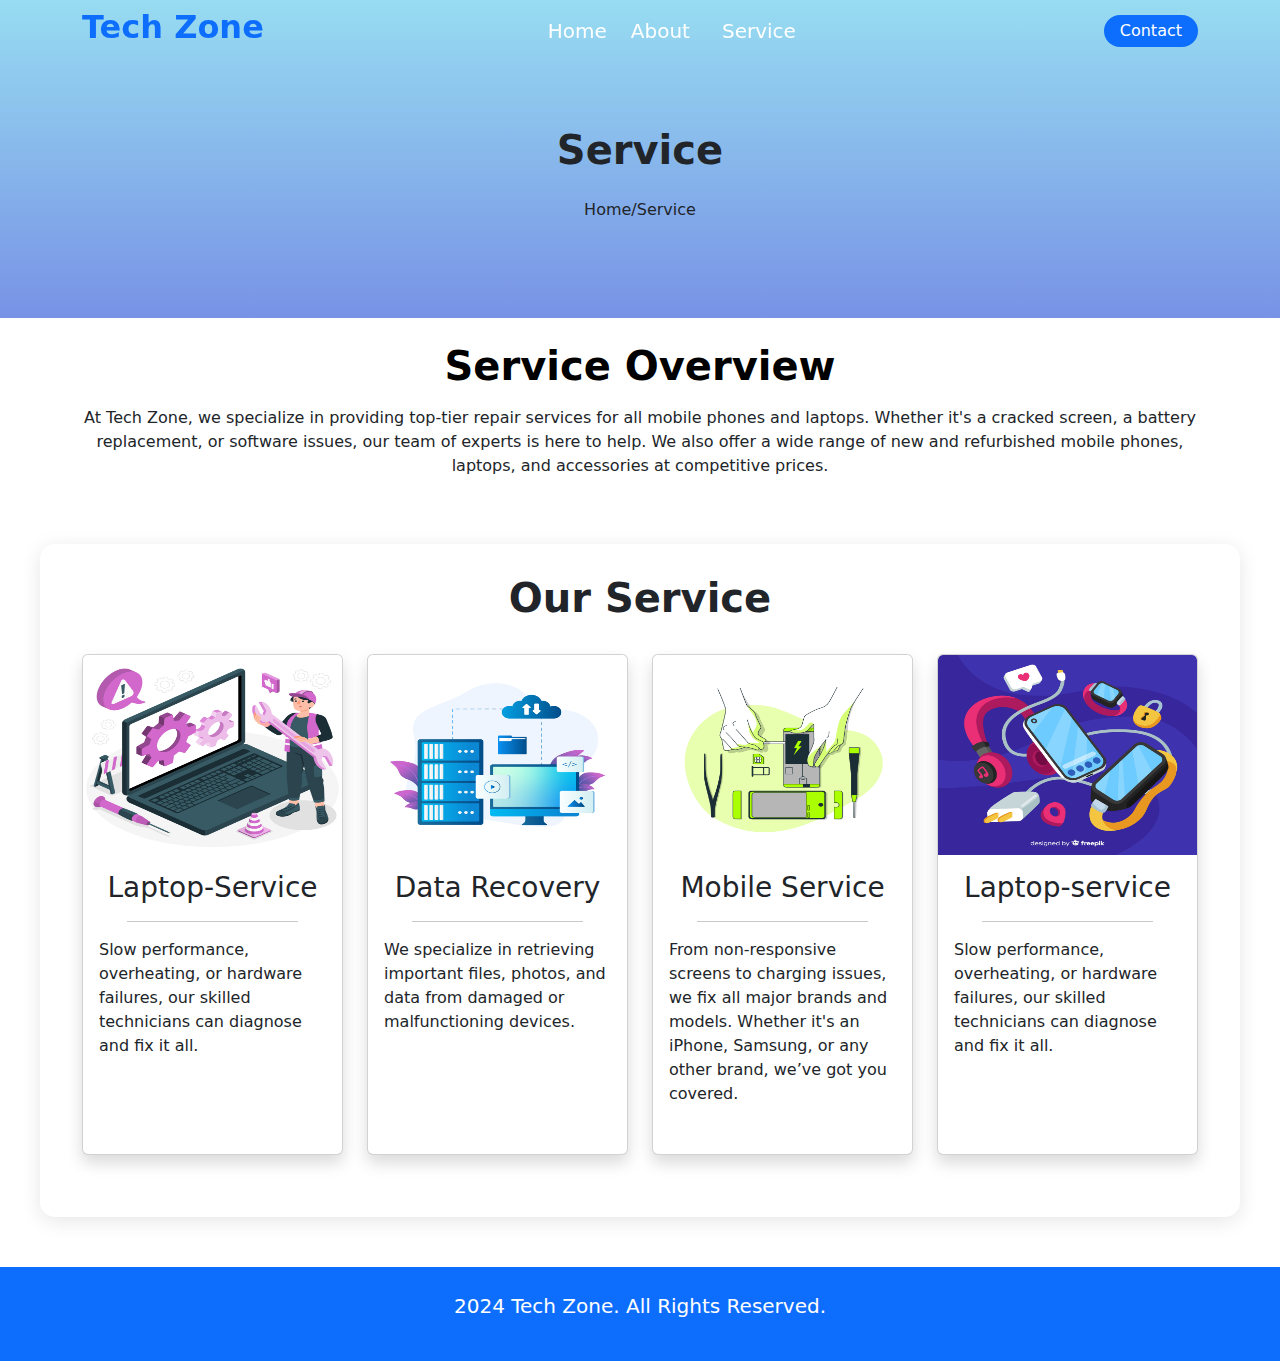
<file: service.html>
<!DOCTYPE html>
<html lang="en">
<head>
    <meta charset="UTF-8">
    <meta name="viewport" content="width=device-width, initial-scale=1.0">
    <title>TECH ZONE -Mobile and Laptop Repair Service</title>

    <link rel="icon" href="photos/Logo.jpg" type="image/icon ">
   
    <!-- Bootstrap -->

    <link href="https://cdn.jsdelivr.net/npm/bootstrap@5.3.3/dist/css/bootstrap.min.css" rel="stylesheet" integrity="sha384-QWTKZyjpPEjISv5WaRU9OFeRpok6YctnYmDr5pNlyT2bRjXh0JMhjY6hW+ALEwIH" crossorigin="anonymous">

    <!-- Links -->

    <link rel="stylesheet" href="serviceStyle.css">

    <!-- Aos cdn -->

    <link href="https://cdn.jsdelivr.net/npm/aos@2.3.4/dist/aos.css" rel="stylesheet">

    <!-- Font Awesome Icons -->

    <link href="https://cdnjs.cloudflare.com/ajax/libs/font-awesome/6.0.0-beta3/css/all.min.css" rel="stylesheet">

</head>
<body>
    <header class="head-nav">
        <!-- Navbar -->
      <nav class="navbar navbar-expand-lg navbar-dark bg-transparent">
        <div class="container">
            <!-- logo -->
          <h3 class="logo text-primary fw-bold fs-2" href="#"  data-aos="fade-down">Tech Zone</h3>
          <!-- Toggle Btn -->
          <button class="navbar-toggler shadow-none border-0" type="button" data-bs-toggle="offcanvas" data-bs-target="#offcanvasNavbar" aria-controls="offcanvasNavbar" aria-label="Toggle navigation">
            <span class="navbar-toggler-icon "></span>
          </button>
          <!-- SideBar -->
          <div class="sidebar offcanvas offcanvas-start" tabindex="-1" id="offcanvasNavbar" aria-labelledby="offcanvasNavbarLabel">
            <!-- SideBar Header -->
            <div class="offcanvas-header text-white border-bottom">
              <h5 class="offcanvas-title text-primary" id="offcanvasNavbarLabel">Tech Zone</h5>
              <button type="button" class="btn-close btn-close-white shadow-none" data-bs-dismiss="offcanvas" aria-label="Close"></button>
            </div>
            <!-- Side Body -->
            <div class="offcanvas-body d-flex flex-column flex-lg-row p-lg-0 p-4">
              <ul class="navbar-nav justify-content-center align-items-center fs-5 flex-grow-1 pe-3">
                <li class="nav-item">
                  <a class="nav-link " aria-current="page" href="index.html"  data-aos="fade-down">Home</a>
                </li>
                <li class="nav-item mx-2">
                  <a class="nav-link" href="about.html"  data-aos="fade-down">About</a>
                </li>
                <li class="nav-item mx-2">
                    <a class="nav-link" href="service.html"  data-aos="fade-down">Service</a>
                </li>
               </ul>
               <!-- Contact -->
                <div class="d-flex flex-lg-row flex-column justify-content-center align-items-center gap-3 ">
                    <a href="contact.html" class="contact-btn text-white text-decoration-none px-3 py-1 rounded-4 bg-primary">Contact</a>
                </div>
            </div>
          </div>
        </div>
      </nav>

       <!-- Hero Section -->

       <section>
        <div class="container-fluid">
          <div class="row">
            <div class="col-12 col-md-12">
              <div class="back-about text-center p-5 mt-3 mb-3">
                <h1 class="fw-bold">Service</h1>
                <p class="p-3 fw-300">Home/Service</p>
              </div>
            </div>
          </div>
        </div>
      </section>

    </header>

    <!-- Service Overview -->

    <section id="Service-Overview">
      <div class="container">
        <div class="row">
          <div class="col-12 col-md-12 col-lg-12">
            <div class="text-lg-start mt-4">
              <h2 class="text-black fs-1 fw-bold mb-3 text-center">Service Overview</h2>
              <p class="text-center">At Tech Zone, we specialize in providing top-tier repair services for all mobile phones and laptops. Whether it's a cracked screen, a battery replacement, or software issues, our team of experts is here to help. We also offer a wide range of new and refurbished mobile phones, laptops, and accessories at competitive prices.</p>
            </div>
          </div>
        </div>
      </div>
    </section>

    <!-- Mobile and Laptop Repair Services -->

    <section class="section-card">
      <div class="container">
        <h1 class="fw-bold text-center mb-3">Our Service</h1>
        <div class="row mb-5 gy-3">

          <!-- Card Start -->

         <div class="col-12 col-md-6 col-lg-3">
           <div class="card shadow mt-3 h-100">
             <img src="photos/laptop repair.jpg" alt="" class="card-img-top">
             <div class="card-body">
               <h3 class="text-center">Laptop-Service</h3>
               <hr class="mx-auto w-75">
               <p>Slow performance, overheating, or hardware failures, our skilled technicians can diagnose and fix it all.</p>
             </div>
           </div>
         </div> 
         
         <!-- Card-End -->

         <!-- Card Start --> 
          <div class="col-12 col-md-6 col-lg-3">
           <div class="card shadow mt-3 h-100">
             <img src="photos/data-recovery.jpg " alt="" class="card-img-top">
             <div class="card-body">
               <h3 class="text-center">Data Recovery</h3>
               <hr class="mx-auto w-75">
               <p>We specialize in retrieving important files, photos, and data from damaged or malfunctioning devices.</p>
             </div>
           </div>
         </div> 

         <!-- Card-End -->

         <!-- Card Start --> 
          <div class="col-12 col-md-6 col-lg-3">
           <div class="card shadow mt-3 h-100">
             <img src="photos/mobile repair.jpg" alt="" class="card-img-top">
             <div class="card-body">
               <h3 class="text-center">Mobile Service</h3>
               <hr class="mx-auto w-75">
               <p>From non-responsive screens to charging issues, we fix all major brands and models. Whether it's an iPhone, Samsung, or any other brand, we’ve got you covered.</p>
             </div>
           </div>
         </div> 

         <!-- Card-End -->

         <!-- Card Start --> 
          <div class="col-12 col-md-6 col-lg-3">
           <div class="card shadow mt-3 h-100">
             <img src="photos/prodect.jpeg" alt="" class="card-img-top">
             <div class="card-body">
               <h3 class="text-center">Laptop-service</h3>
               <hr class="mx-auto w-75">
               <p>Slow performance, overheating, or hardware failures, our skilled technicians can diagnose and fix it all.</p>
             </div>
           </div>
         </div> 

         <!-- Card-End -->

        </div>
      </div>
    </section>

    <footer>
      <div class="bg-primary p-2">
        <p class="fs-5 text-center py-3 text-white">2024 Tech Zone. All Rights Reserved.</p>
      </div>
    </footer>

  

    <!--Jquery Cdn -->

    <script src="https://cdnjs.cloudflare.com/ajax/libs/jquery/3.7.1/jquery.min.js" defer integrity="sha512-v2CJ7UaYy4JwqLDIrZUI/4hqeoQieOmAZNXBeQyjo21dadnwR+8ZaIJVT8EE2iyI61OV8e6M8PP2/4hpQINQ/g==" crossorigin="anonymous" referrerpolicy="no-referrer"></script>

    <!-- Bootstrap -->

    <script src="https://cdn.jsdelivr.net/npm/bootstrap@5.3.3/dist/js/bootstrap.bundle.min.js" integrity="sha384-YvpcrYf0tY3lHB60NNkmXc5s9fDVZLESaAA55NDzOxhy9GkcIdslK1eN7N6jIeHz" crossorigin="anonymous"></script>

    <!-- Aos cdn -->

    <script src="https://cdn.jsdelivr.net/npm/aos@2.3.4/dist/aos.js"></script>
    <script>
        AOS.init();
    </script> 


</body>
</html>
</file>
<file: serviceStyle.css>
body {
    font-family: "Roboto" sans-serif;
}

/* NAVBAR */

header{
    background-image:linear-gradient(180deg ,#97dcf1,#7892e6);
}

/* NAV LINKS */

.nav-link {
    color: #fff;
}

.nav-link:hover {
    scale: 1.05;
    color: #0a58ca;
}

.contact-btn:hover {
    scale: 1.05;
    color: #fff;
}

/* RESPONSIVE */

@media(max-width: 991px) {
    .sidebar {
        background-color: rgba(255, 255, 255, 0.15);
        backdrop-filter:blur(10px) ;
    }
}

@media(max-width: 765px) {
    .section-card {
       padding: 0px 20px;
    }
}

/* Card Start*/

.section-card {
    max-width: 1200px;
    margin: 50px auto;
    background-color: white;
    padding: 30px;
    border-radius: 15px;
    box-shadow: 0 4px 20px rgba(0, 0, 0, 0.1);
}
.card-img-top {
    width: 100%;
    height: 200px;
}

.card {
    z-index: 1;
    overflow: hidden;
    transition: .5s;
}

.card:hover {
    color: #fff;
}

.card::before {
    content: "";
    position: absolute;
    left: -100%;
    top: 0;
    background: blue; 
    width: 100%;
    height: 100%;
    z-index: -1;
    transition: 0.5s;
}

.card:hover::before {
    left: 0%;
}
</file>
